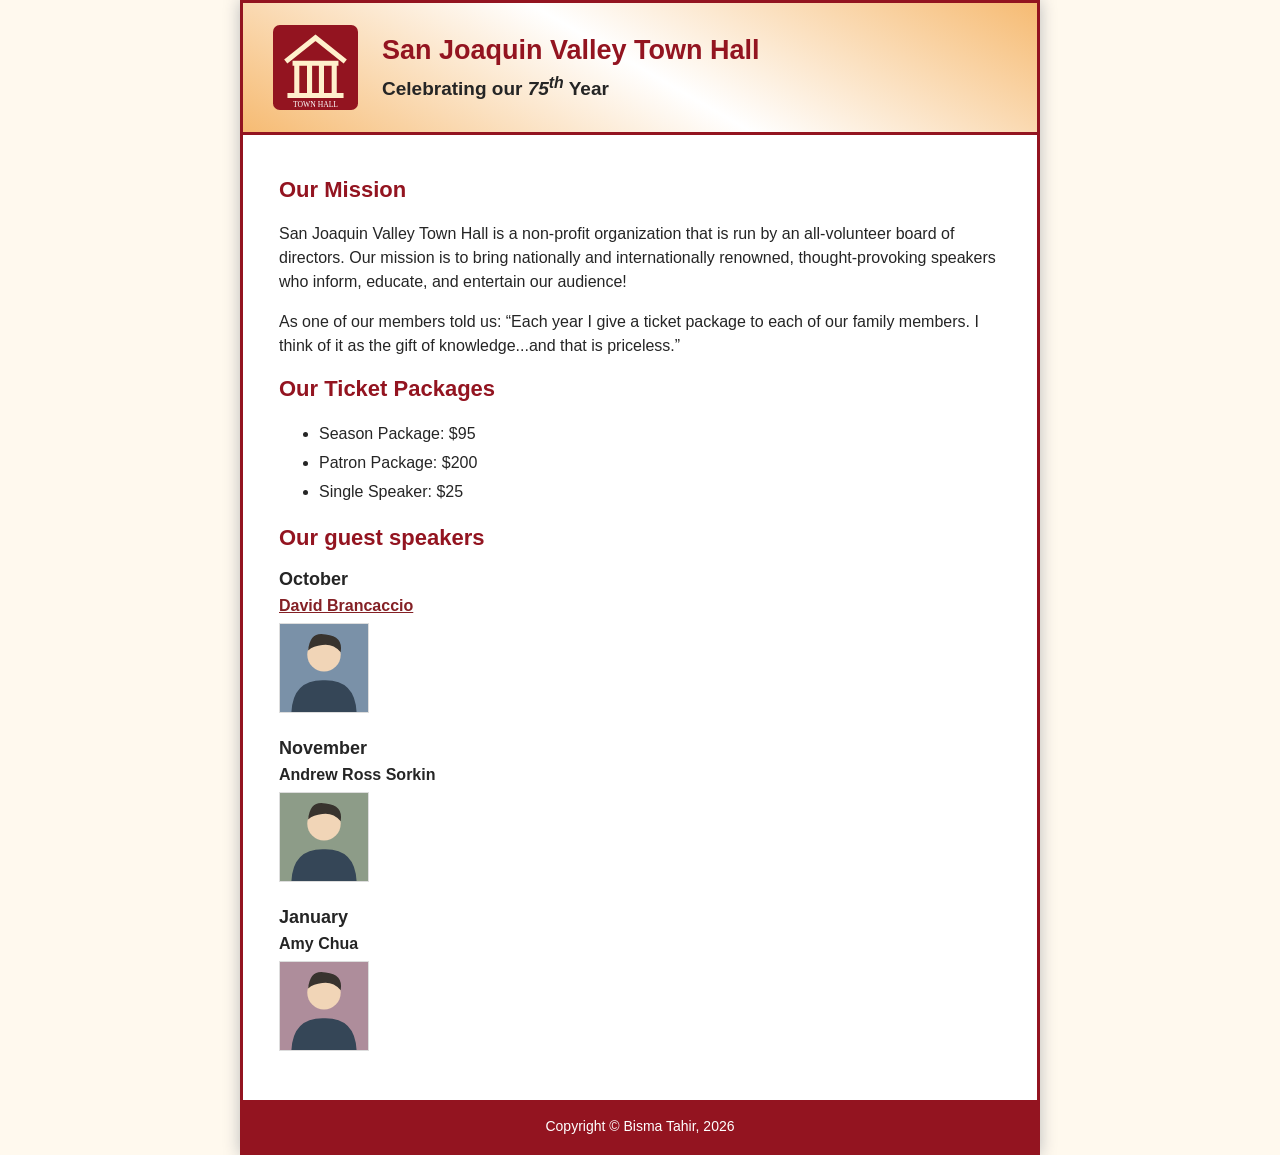
<file: index.html>
<!doctype html>
<html lang="en">
<head>
  <meta charset="utf-8">
  <meta name="viewport" content="width=device-width, initial-scale=1">
  <title>San Joaquin Valley Town Hall</title>
  <link rel="stylesheet" href="styles/main.css">
</head>
<body>
  <div class="page">
    <header>
      <img src="images/town_hall_logo.svg" alt="Town Hall logo" width="85" height="85">
      <div><h1>San Joaquin Valley Town Hall</h1><h2>Celebrating our <em>75<sup>th</sup></em> Year</h2></div>
    </header>
    <main>
      <h2>Our Mission</h2>
      <p>San Joaquin Valley Town Hall is a non-profit organization that is run by an all-volunteer board of directors. Our mission is to bring nationally and internationally renowned, thought-provoking speakers who inform, educate, and entertain our audience!</p>
      <p>As one of our members told us: <q>Each year I give a ticket package to each of our family members. I think of it as the gift of knowledge...and that is priceless.</q></p>
      <h2>Our Ticket Packages</h2>
      <ul><li>Season Package: $95</li><li>Patron Package: $200</li><li>Single Speaker: $25</li></ul>
      <h2>Our guest speakers</h2>
      <section class="speaker"><h3>October</h3><a href="speakers/brancaccio.html">David Brancaccio</a><a href="speakers/brancaccio.html"><img src="images/brancaccio.svg" alt="Illustrated portrait placeholder for David Brancaccio" width="90" height="90"></a></section>
      <section class="speaker"><h3>November</h3><span>Andrew Ross Sorkin</span><img src="images/sorkin.svg" alt="Illustrated portrait placeholder for Andrew Ross Sorkin" width="90" height="90"></section>
      <section class="speaker"><h3>January</h3><span>Amy Chua</span><img src="images/chua.svg" alt="Illustrated portrait placeholder for Amy Chua" width="90" height="90"></section>
    </main>
    <footer>Copyright &copy; Bisma Tahir, 2026</footer>
  </div>
</body>
</html>
</file>
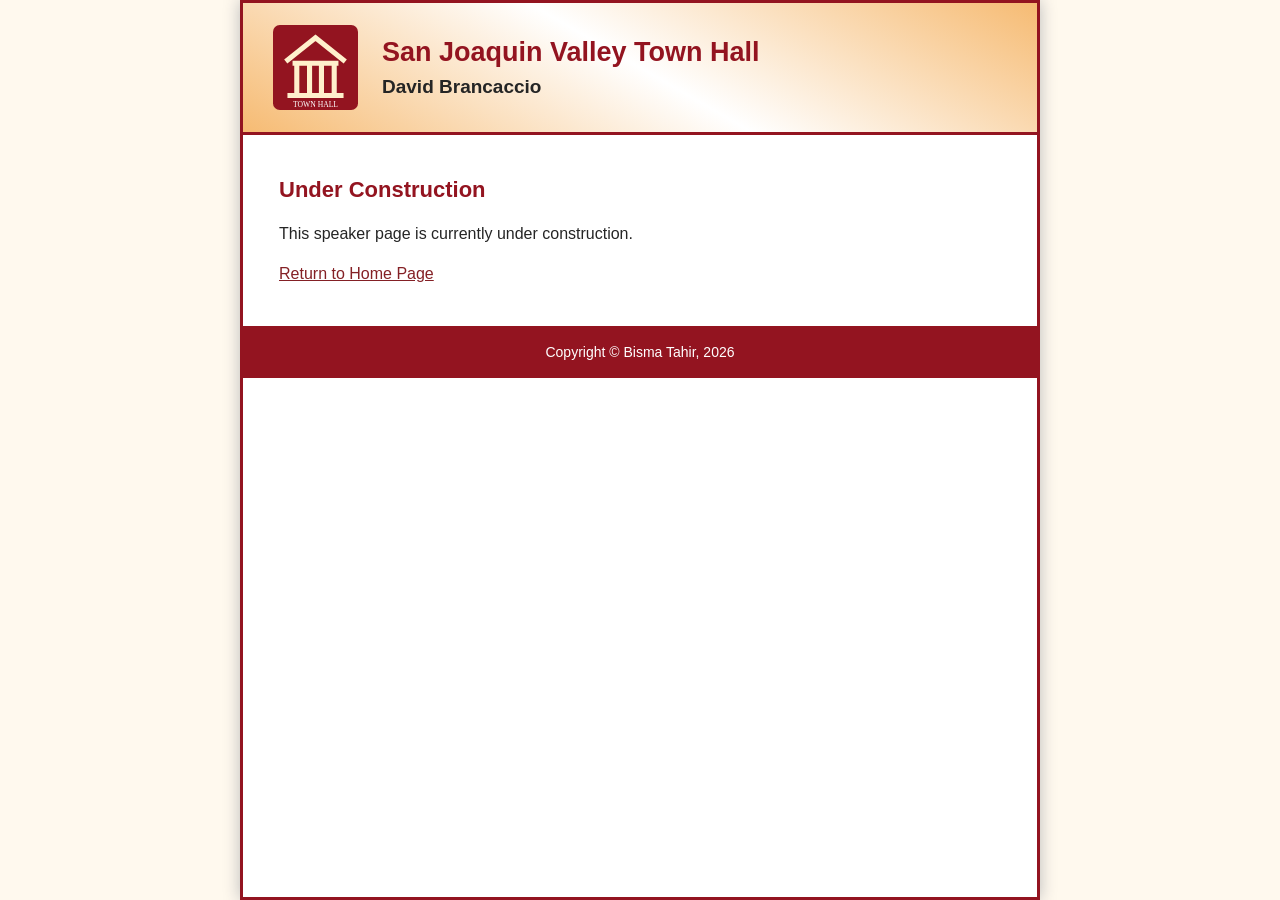
<file: speakers/brancaccio.html>
<!doctype html>
<html lang="en">
<head><meta charset="utf-8"><meta name="viewport" content="width=device-width, initial-scale=1"><title>David Brancaccio | Town Hall</title><link rel="stylesheet" href="../styles/main.css"></head>
<body><div class="page"><header><img src="../images/town_hall_logo.svg" alt="Town Hall logo" width="85" height="85"><div><h1>San Joaquin Valley Town Hall</h1><h2>David Brancaccio</h2></div></header><main><h2>Under Construction</h2><p>This speaker page is currently under construction.</p><p><a href="../index.html">Return to Home Page</a></p></main><footer>Copyright &copy; Bisma Tahir, 2026</footer></div></body>
</html>
</file>
<file: styles/main.css>
*{box-sizing:border-box}body{margin:0;background:#fff9ee;font-family:Arial,Helvetica,sans-serif;color:#252525}.page{max-width:800px;min-height:100vh;margin:auto;background:#fff;border:3px solid #931420;box-shadow:0 0 16px #bbb}header{display:flex;align-items:center;gap:24px;padding:22px 30px;background:linear-gradient(30deg,#f6bb73,#fff 50%,#f6bb73);border-bottom:3px solid #931420}header h1{margin:0 0 8px;color:#931420;font-size:27px}header h2{margin:0;font-size:19px}main{padding:24px 36px}main h2{font-size:22px;color:#931420}main p{line-height:1.5}main ul{line-height:1.8}.speaker{margin:15px 0 25px}.speaker h3{font-size:18px;margin:0 0 7px}.speaker a,.speaker span{display:block;font-weight:bold;margin-bottom:8px}.speaker img{display:block;border:1px solid #ddd;object-fit:cover}a{color:#842025}a:hover{color:#d14520}footer{text-align:center;padding:18px;background:#931420;color:#fff;font-size:14px}@media(max-width:540px){header{padding:18px;gap:12px}header h1{font-size:21px}main{padding:20px}}
</file>
